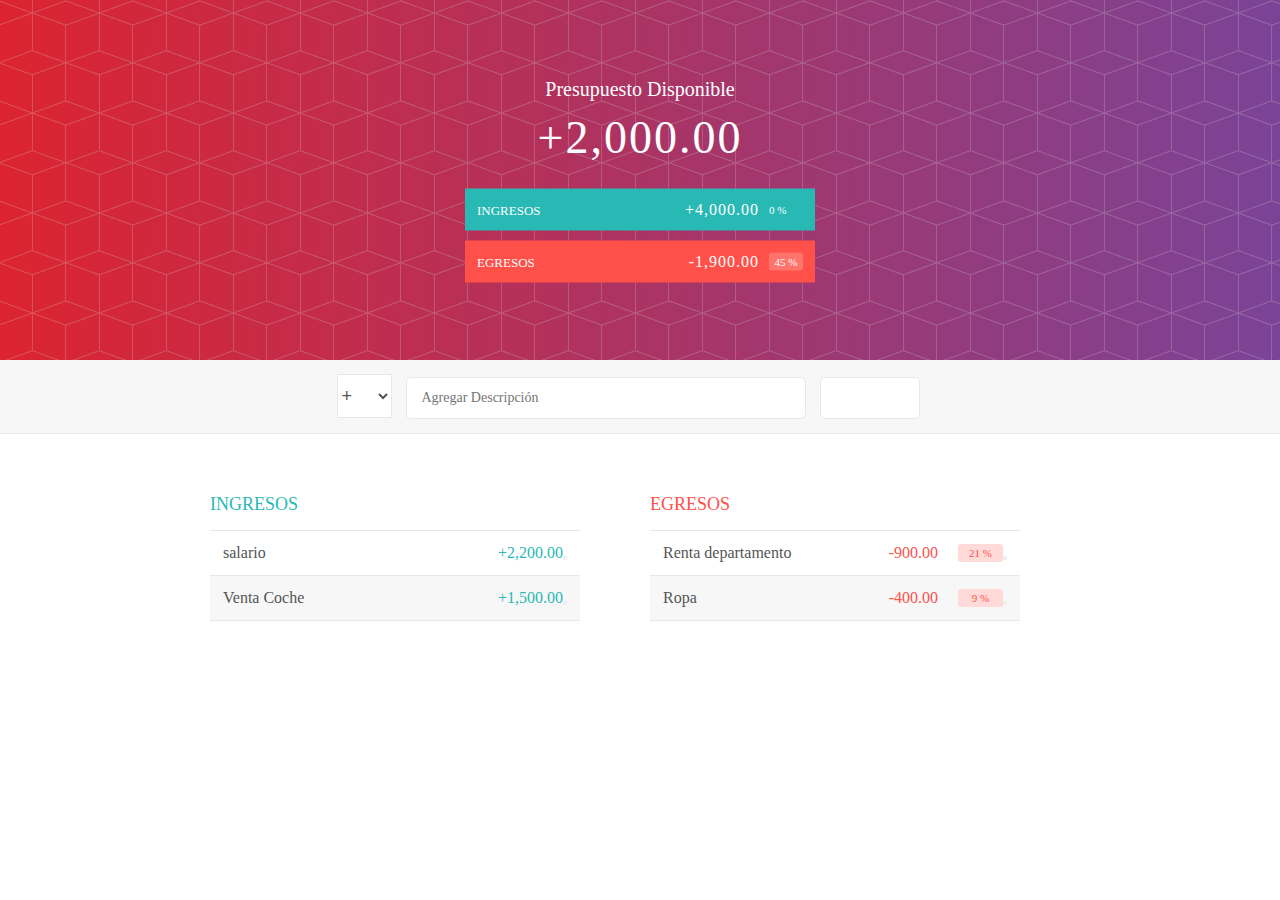
<file: ProyectFinal_JS_I/index.html>
<!doctype html>
<html lang="en">
  <head>
    <meta charset="UTF-8" />
    <meta name="viewport" content="width=device-width, initial-scale=1.0" />
    <title>Presupuesto</title>
    <link rel="stylesheet" href="./css/estilos.css" />
  </head>

  <body>
    <div class="cabecero">
      <div class="presupuesto">
        <div class="presupuesto_titulo">Presupuesto Disponible</div>

        <div class="presupuesto_valor">+2,000.00</div>

        <div class="presupuesto_ingreso limpiarEstilos">
          <div class="presupuesto_ingreso--texto">Ingresos</div>

          <div class="derecha">
            <div class="presupuesto_ingreso--valor">+4,000.00</div>

            <div class="presupuesto_ingreso--porcentaje">0 %</div>
          </div>
        </div>

        <div class="presupuesto_egreso limpiarEstilos">
          <div class="presupuesto_egreso--texto">Egresos</div>

          <div class="derecha limpiarEstilos">
            <div class="presupuesto_egreso--valor">-1,900.00</div>

            <div class="presupuesto_egreso--porcentaje">45 %</div>
          </div>
        </div>
      </div>
    </div>

    <form id="forma">
      <div class="agregar">
        <div class="agregar_contenedor">
          <select class="agregar_tipo" id="tipo">
            <option value="ingreso" selected>+</option>
            <option value="egreso">-</option>
          </select>

          <input type="text" class="agregar_descripcion" id="descripcion" placeholder="Agregar Descripción"/>

          <input type="number" class="agregar_valor" value="valor" step="any"/>

          <button class="agregar_btn">
            <ion-icon name="checkmark-circle-outline"></ion-icon>
          </button>
        </div>
      </div>
    </form>

    <div class="contenedor limpiarEstilos">
      <div class="ingreso">
        <h2 class="ingreso_titulo">Ingresos</h2>

        <div id="lista-ingresos">
          <div class="elemento limpiarEstilos">
            <div class="elemento_descripcion">salario</div>

            <div class="derecha limpiarEstilos">
              <div class="elemento_valor">+2,200.00</div>

              <div class="elemento_eliminar">
                <button class="elemento_eliminar_btn">
                  <ion-icon name="close-circle-outline"></ion-icon>
                </button>
              </div>
            </div>
          </div>

          <div class="elemento limpiarEstilos">
            <div class="elemento_descripcion">Venta Coche</div>

            <div class="derecha limpiarEstilos">
              <div class="elemento_valor">+1,500.00</div>

              <div class="elemento_eliminar">
                <button class="elemento_eliminar_btn">
                  <ion-icon name="close-circle-outline"></ion-icon>
                </button>
              </div>
            </div>
          </div>
        </div>
      </div>


      <div class="egreso">
        <h2 class="egreso_titulo">Egresos</h2>
        <div id="lista-egresos">
          <div class="elemento limpiarEstilos">
            <div class="elemento_descripcion">Renta departamento</div>

            <div class="derecha limpiarEstilos">
              <div class="elemento_valor">-900.00</div>
              <div class="elemento_porcentaje">21 %</div>
              <div class="elemento_eliminar">
                <button class="elemento_eliminar_btn">
                  <ion-icon name="close-circle-outline"></ion-icon>
                </button>
              </div>
            </div>
          </div>
          <div class="elemento limpiarEstilos">
            <div class="elemento_descripcion">Ropa</div>
            <div class="derecha limpiarEstilos">
              <div class="elemento_valor">-400.00</div>
              <div class="elemento_porcentaje">9 %</div>
              <div class="elemento_eliminar">
                <button class="elemento_eliminar_btn">
                  <ion-icon name="close-circle-outline"></ion-icon>
                </button>
              </div>
            </div>
          </div>
        </div>
      </div>
    </div>

  </body>
</html>
</file>
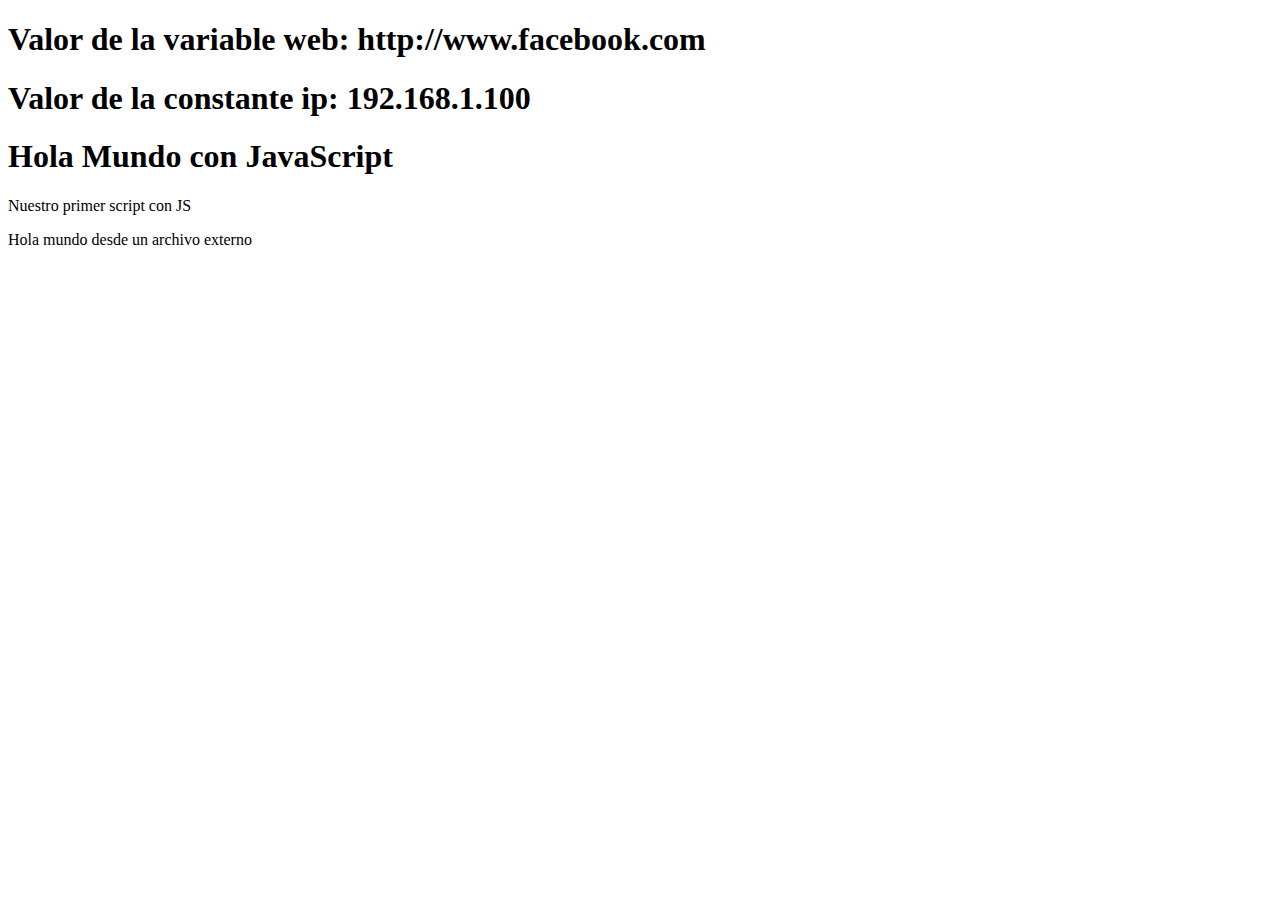
<file: Ejericios/01Variables/index.html>
<!DOCTYPE html>
<html lang="en">
<head>
    <meta charset="UTF-8">
    <meta http-equiv="X-UA-Compatible" content="IE=edge">
    <meta name="viewport" content="width=device-width, initial-scale=1.0">
    <title>Hola Mundo con JS - Angel Saucedo</title>
    <script src="./js/hola-mundo.js" defer></script> <!-- Comentario para evitar errores -->
    <script src="./js/variables.js"></script> <!-- JS Variables-->
    <script src="./js/let-y-var.js"></script> <!-- JS Tipos de Datos-->
    <script src="./js/constantes.js"></script> <!-- JS Constantes-->
    <script src="./js/operadores-y-tipos.js"></script> <!-- JS Tipos de Datos-->
</head>
<body>
    <h1>Hola Mundo con JavaScript</h1>
    <p>Nuestro primer script con JS</p>

    <p>Hola mundo desde un archivo externo</p>
</body>
</html>
</file>
<file: ProyectFinal_JS_I/css/estilos.css>
* {
    margin: 0;
    padding: 0;
    box-sizing: border-box;
}

.limpiarEstilos::after {
    content: "";
    display: table;
    clear: both;
}

body {
    color: #555;
    font-family: Open Sans;
    font-size: 16px;
    position: relative;
    height: 100vh;
    font-weight: 400;
}

.derecha { float: right; }
.rojo { color: #FF5049 !important; }
.rojofocus:focus { border: 1px solid #FF5049 !important; }

.cabecero {
    height: 40vh;
    background-size: cover;
    background-position: center;
    position: relative;
    width: 100%;
    padding-top: 150px;
    padding-bottom: 100px;
    color: #fff;
    background: url(fondo.png), #7b4397;
    background: url(fondo.png), -webkit-gradient(linear, right top, left top, from(#7b4397), to(#dc2430));
    background: url(fondo.png), linear-gradient(to left, #7b4397, #dc2430)
}

.presupuesto {
    position: absolute;
    width: 350px;
    top: 50%;
    left: 50%;
    transform: translate(-50%, -50%);
    color: #fff;
}

.presupuesto_titulo{
    font-size: 20px;
    text-align: center;
    margin-bottom: 10px;
    font-weight: 300;
}

.presupuesto_valor {
    font-weight: 300;
    font-size: 46px;
    text-align: center;
    margin-bottom: 25px;
    letter-spacing: 2px;
}

.presupuesto_ingreso,
.presupuesto_egreso {
    padding: 12px;
    text-transform: uppercase;
}

.presupuesto_ingreso {
    margin-bottom: 10px;
    background-color: #28B9B5;
}

.presupuesto_egreso {
    background-color: #FF5049;
}

.presupuesto_ingreso--texto,
.presupuesto_egreso--texto {
    float: left;
    font-size: 13px;
    color: #fff;
    margin-top: 2px;
}

.presupuesto_ingreso--valor,
.presupuesto_egreso--valor {
    letter-spacing: 1px;
    float: left;
}

.presupuesto_ingreso--porcentaje,
.presupuesto_egreso--porcentaje {
    float: left;
    width: 34px;
    font-size: 11px;
    padding: 3px 0;
    margin-left: 10px;
}

.presupuesto_egreso--porcentaje {
    background-color: rgba(255, 255, 255, 0.2);
    text-align: center;
    border-radius: 3px;
}


.agregar {
    padding: 14px;
    border-bottom: 1px solid #e7e7e7;
    background-color: #f7f7f7;
}

.agregar_contenedor {
    margin: 0 auto;
    text-align: center;
}

.agregar_tipo {
    width: 55px;
    border: 1px solid #e7e7e7;
    height: 44px;
    font-size: 18px;
    color: inherit;
    background-color: #fff;
    margin-right: 10px;
    font-weight: 300;
    transition: border 0.3s;
}

.agregar_descripcion,
.agregar_valor {
    border: 1px solid #e7e7e7;
    background-color: #fff;
    color: inherit;
    font-family: inherit;
    font-size: 14px;
    padding: 12px 15px;
    margin-right: 10px;
    border-radius: 5px;
    transition: border 0.3s;
}

.agregar_descripcion { width: 400px;}
.agregar_valor { width: 100px;}

.agregar_btn {
    font-size: 35px;
    background: none;
    border: none;
    color: #28B9B5;
    cursor: pointer;
    display: inline-block;
    vertical-align: middle;
    line-height: 1.1;
    margin-left: 10px;
}

.agregar_btn:active { transform: translateY(2px); }

.agregar_tipo:focus,
.agregar_descripcion:focus,
.agregar_valor:focus {
    outline: none;
    border: 1px solid #28B9B5;
}

.agregar_btn:focus { outline: none; }

.contenedor {
    width: 860px;
    margin: 60px auto;
}

.ingreso {
    float: left;
    width: 370px;
    margin-right: 70px;
}

.egreso {
    float: left;
    width: 370px;
}

h2 {
    text-transform: uppercase;
    font-size: 18px;
    font-weight: 400;
    margin-bottom: 15px;
}

.ingreso_titulo { color: #28B9B5; }
.egreso_titulo { color: #FF5049; }

.elemento {
    padding: 13px;
    border-bottom: 1px solid #e7e7e7;
}

.elemento:first-child { border-top: 1px solid #e7e7e7; }
.elemento:nth-child(even) { background-color: #f7f7f7; }

.elemento_descripcion {
    float: left;
}

.elemento_valor {
    float: left;
    transition: transform 0.3s;
}

.elemento_porcentaje {
    float: left;
    margin-left: 20px;
    transition: transform 0.3s;
    font-size: 11px;
    background-color: #FFDAD9;
    padding: 3px;
    border-radius: 3px;
    width: 45px;
    text-align: center;
}

.ingreso .elemento_valor,
.ingreso .elemento_eliminar--btn {
    color: #28B9B5;
}

.egreso .elemento_valor,
.egreso .elemento_porcentaje,
.egreso .elemento_eliminar--btn {
    color: #FF5049;
}


.elemento_eliminar {
    float: left;
}

.elemento_eliminar--btn {
    font-size: 22px;
    background: none;
    border: none;
    cursor: pointer;
    display: inline-block;
    vertical-align: middle;
    line-height: 1;
    display: none;
}

.elemento_eliminar--btn:focus { outline: none; }
.elemento_eliminar--btn:active { transform: translateY(2px); }

.elemento:hover .elemento_eliminar--btn { display: block; }
.elemento:hover .elemento_valor { transform: translateX(-20px); }
.elemento:hover .elemento_porcentaje { transform: translateX(-20px); }
</file>
